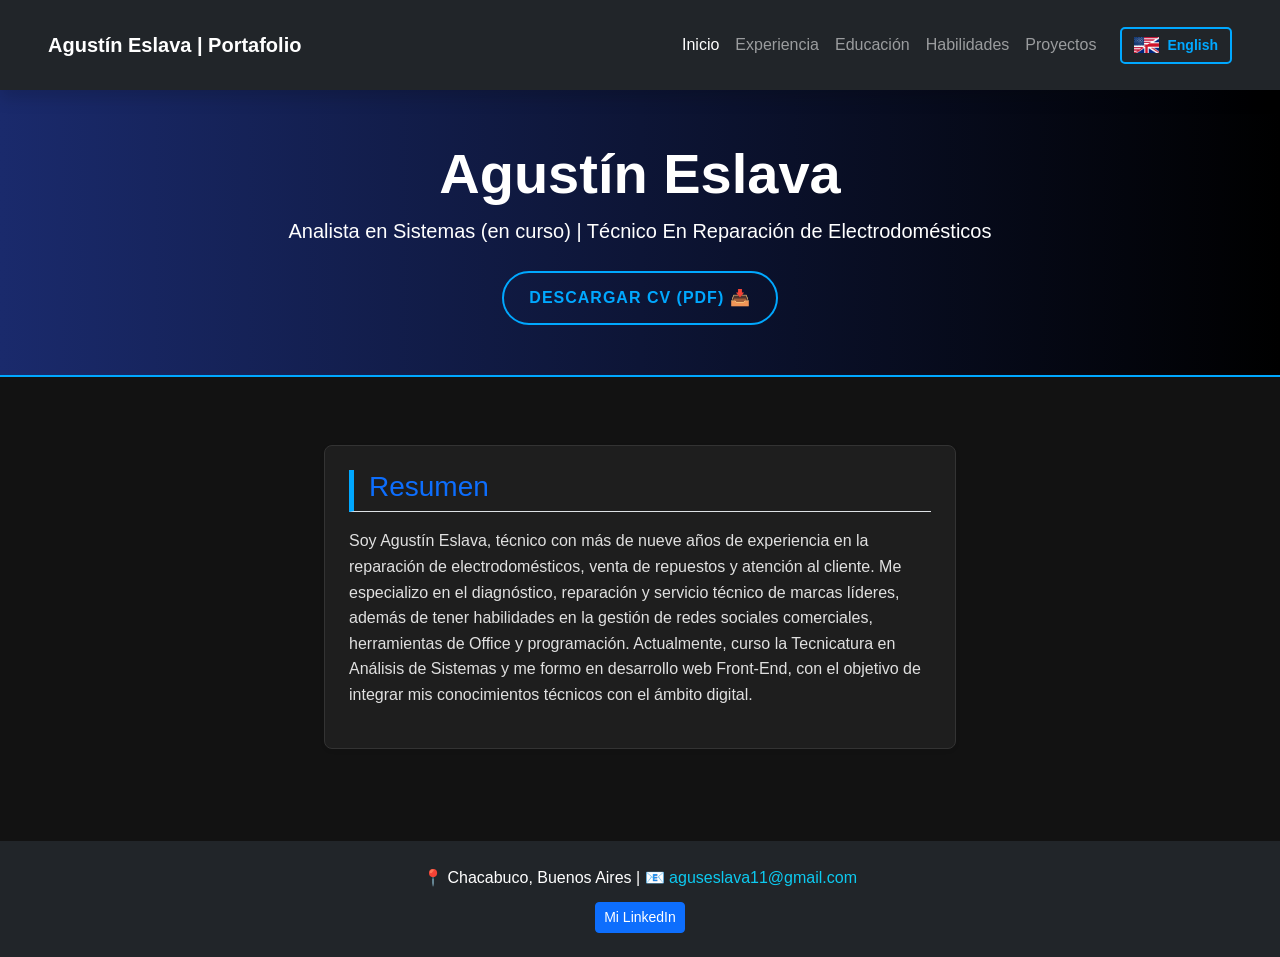
<file: index.html>
<!DOCTYPE html>
<html lang="es">
<head>
    <meta charset="UTF-8">
    <meta name="viewport" content="width=device-width, initial-scale=1.0">
    <title>Agustín Eslava | Portafolio</title>
    <link href="https://cdn.jsdelivr.net/npm/bootstrap@5.3.0/dist/css/bootstrap.min.css" rel="stylesheet">
    <link rel="stylesheet" href="style.css">
</head>
<body>
    <nav class="navbar navbar-expand-lg navbar-dark bg-dark sticky-top shadow py-4">
        <div class="container-fluid px-5">
            <a class="navbar-brand fw-bold" href="index.html">Agustín Eslava | Portafolio</a>

            <button class="navbar-toggler" type="button" data-bs-toggle="collapse" data-bs-target="#navbarNav">
                <span class="navbar-toggler-icon"></span>
            </button>

            <div class="collapse navbar-collapse" id="navbarNav">
                <ul class="navbar-nav ms-auto align-items-center">
                    <li class="nav-item"><a class="nav-link active" href="index.html" data-section="nav" data-value="inicio">Inicio</a></li>
                    <li class="nav-item"><a class="nav-link" href="experiencia.html" data-section="nav" data-value="experiencia">Experiencia</a></li>
                    <li class="nav-item"><a class="nav-link" href="educacion.html" data-section="nav" data-value="educacion">Educación</a></li>
                    <li class="nav-item"><a class="nav-link" href="habilidades.html" data-section="nav" data-value="habilidades">Habilidades</a></li>
                    <li class="nav-item"><a class="nav-link" href="proyectos.html" data-section="nav" data-value="proyectos">Proyectos</a></li>
                    <li class="nav-item ms-lg-3">
                        <button id="btn-idioma" class="btn btn-outline-info btn-sm border-0 d-flex align-items-center gap-2"></button>
                    </li>
                </ul>
            </div>
        </div>
    </nav>

    <header>
        <h1 class="display-4 fw-bold">Agustín Eslava</h1>
        <p class="lead" data-section="header" data-value="subtitulo">Analista en Sistemas (en curso) | Técnico En Reparación de Electrodomésticos</p>
        <div class="mt-4">
            <a href="docs/CV_Agustin_Eslava.pdf" download="CV_Agustin_Eslava" class="btn-descarga" data-section="header" data-value="boton-cv">
                Descargar CV (PDF) 📥
            </a>
        </div>
    </header>

    <div class="container my-5">
        <div class="row">
            <div class="col-lg-8 mx-auto">
                <section id="resumen" class=" p-4 shadow-sm rounded-3 mb-4">
                    <h2 class="h3 text-primary border-bottom pb-2" data-section="resumen" data-value="titulo">Resumen</h2>
                    <p class="mt-3" data-section="resumen" data-value="texto">
                        Soy Agustín Eslava, técnico con más de nueve años de experiencia en la 
                        reparación de electrodomésticos, venta de repuestos y atención al cliente. 
                        Me especializo en el diagnóstico, reparación y servicio técnico de marcas líderes, 
                        además de tener habilidades en la gestión de redes sociales comerciales, herramientas de Office y programación. 
                        Actualmente, curso la Tecnicatura en Análisis de Sistemas y me formo en desarrollo web Front-End, 
                        con el objetivo de integrar mis conocimientos técnicos con el ámbito digital.
                    </p>
                </section>
            </div>
        </div>
    </div>

    <footer class="bg-dark text-white text-center py-4 mt-5">
        <p class="mb-1">📍 Chacabuco, Buenos Aires | 📧 <a href="mailto:aguseslava11@gmail.com" class="text-info"> aguseslava11@gmail.com</a> </p>
        <p class="mb-0">
            <a href="https://www.linkedin.com/in/agustin-eslava-4a9761300/" target="_blank" rel="noopener" class="btn btn-primary btn-sm mt-2 text-white">
                Mi LinkedIn 
            </a>
        </p>
    </footer>

    <script src="https://cdn.jsdelivr.net/npm/bootstrap@5.3.0/dist/js/bootstrap.bundle.min.js"></script>
    <script src="idioma.js"></script>
</body>
</html>
</file>
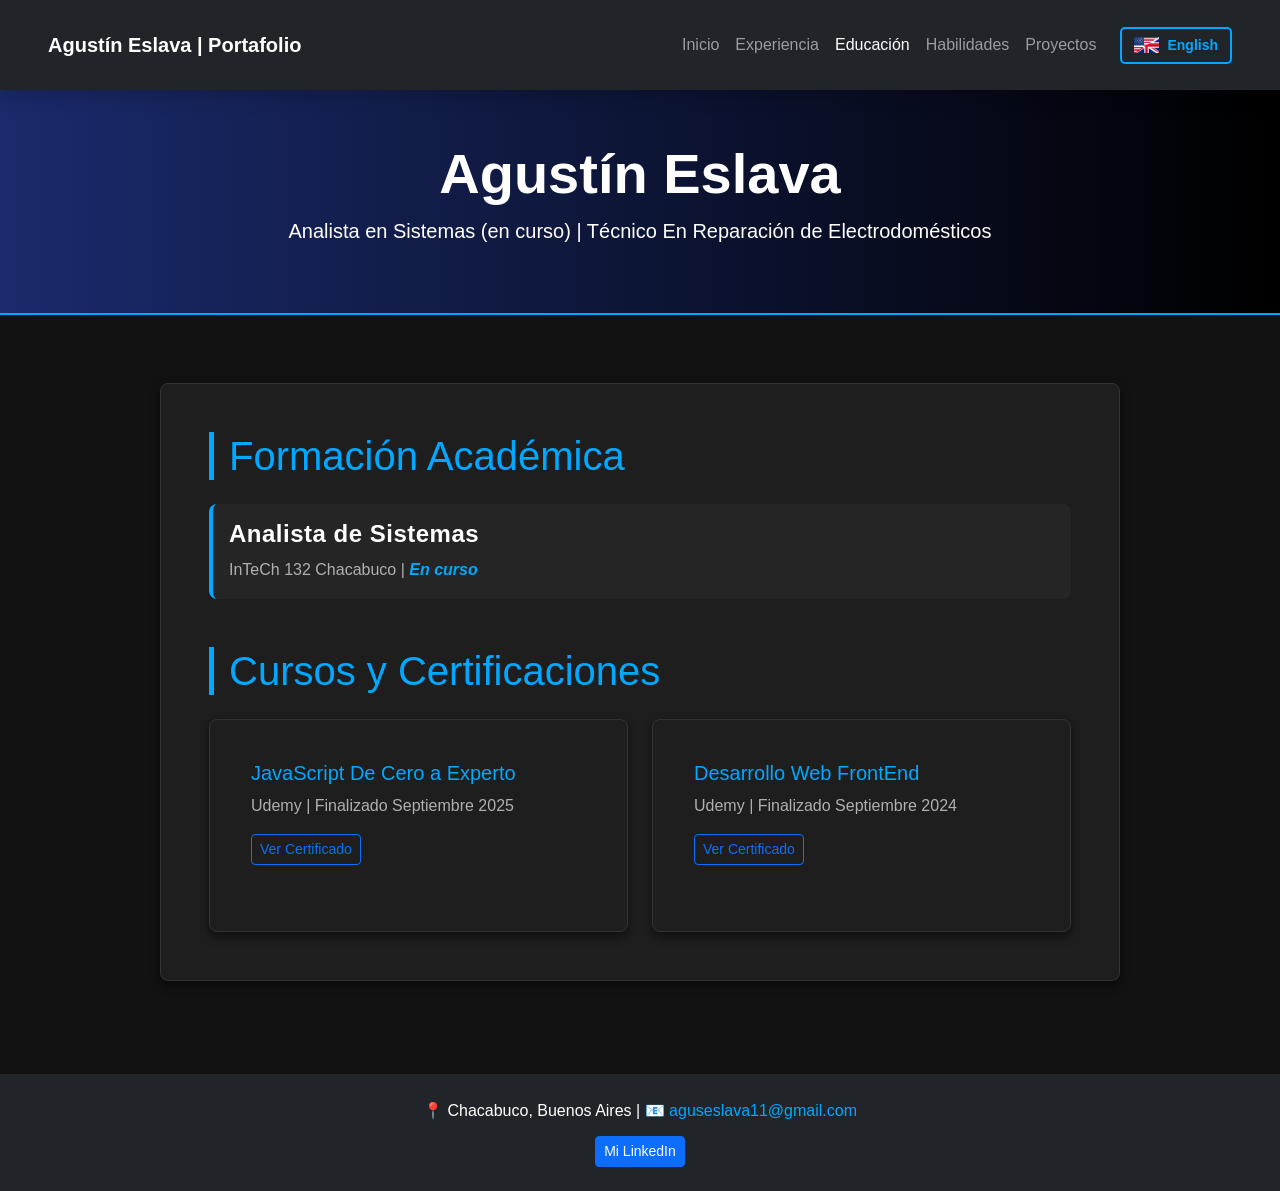
<file: educacion.html>
<!DOCTYPE html>
<html lang="es">
<head>
    <meta charset="UTF-8">
    <meta name="viewport" content="width=device-width, initial-scale=1.0">
    <title>Educación | Agustín Eslava</title>
    <link href="https://cdn.jsdelivr.net/npm/bootstrap@5.3.0/dist/css/bootstrap.min.css" rel="stylesheet">
    <link rel="stylesheet" href="style.css">
</head>
<body>

    <nav class="navbar navbar-expand-lg navbar-dark bg-dark sticky-top shadow py-4">
        <div class="container-fluid px-5">
            <a class="navbar-brand fw-bold" href="index.html">Agustín Eslava | Portafolio</a>
            <button class="navbar-toggler" type="button" data-bs-toggle="collapse" data-bs-target="#navbarNav">
                <span class="navbar-toggler-icon"></span>
            </button>
            <div class="collapse navbar-collapse" id="navbarNav">
                <ul class="navbar-nav ms-auto align-items-center">
                    <li class="nav-item"><a class="nav-link" href="index.html" data-section="nav" data-value="inicio">Inicio</a></li>
                    <li class="nav-item"><a class="nav-link" href="experiencia.html" data-section="nav" data-value="experiencia">Experiencia</a></li>
                    <li class="nav-item"><a class="nav-link active" href="educacion.html" data-section="nav" data-value="educacion">Educación</a></li>
                    <li class="nav-item"><a class="nav-link" href="habilidades.html" data-section="nav" data-value="habilidades">Habilidades</a></li>
                    <li class="nav-item"><a class="nav-link" href="proyectos.html" data-section="nav" data-value="proyectos">Proyectos</a></li>
                    <li class="nav-item ms-lg-3">
                        <button id="btn-idioma" class="btn btn-outline-info btn-sm border-0 d-flex align-items-center gap-2"></button>
                    </li>
                </ul>
            </div>
        </div>
    </nav>

    <header>
        <h1 class="display-4 fw-bold">Agustín Eslava</h1>
        <p class="lead" data-section="header" data-value="subtitulo">Analista en Sistemas (en curso) | Técnico En Reparación de Electrodomésticos</p>
    </header>


    <div class="container my-5">
        <section class="p-5">
            <h2 class="display-6 mb-4" data-section="edu" data-value="titulo-acad">Formación Académica</h2>
            
            <div class="educacion-item mb-5 p-3 rounded-3">
                <h3 class="h4 fw-bold" data-section="edu" data-value="carrera">Analista de Sistemas</h3>
                <p>InTeCh 132 Chacabuco | <span class="estado-cursada" data-section="edu" data-value="estado">En curso</span></p> 
            </div>

            <h2 class="display-6 mb-4" data-section="edu" data-value="titulo-cursos">Cursos y Certificaciones</h2>
            <div class="row g-4">
                <div class="col-md-6">
                    <div class="card h-100"> 
                        <div class="card-body">
                            <h5 class="card-title text-primary">JavaScript De Cero a Experto</h5>
                            <p class="card-text text-secondary" data-section="edu" data-value="cert1-info">Udemy | Finalizado Septiembre 2025</p> 
                            <a href="https://www.udemy.com/certificate/UC-1a5c8558-ef1d-42f9-90ba-e4e92c94efa2/" class="btn btn-outline-primary btn-sm" target="_blank" rel="noopener" data-section="edu" data-value="btn-cert">Ver Certificado</a> 
                        </div>
                    </div>
                </div>
                <div class="col-md-6">
                    <div class="card h-100">
                        <div class="card-body">
                            <h5 class="card-title text-primary">Desarrollo Web FrontEnd</h5>
                            <p class="card-text text-secondary" data-section="edu" data-value="cert2-info">Udemy | Finalizado Septiembre 2024</p>
                            <a href="https://www.udemy.com/certificate/UC-b2381cbc-3cc8-4014-b158-303fa6708ece/" class="btn btn-outline-primary btn-sm" target="_blank" rel="noopener" data-section="edu" data-value="btn-cert">Ver Certificado</a> 
                        </div>
                    </div>
                </div>
            </div>
        </section>
    </div>

    <footer class="bg-dark text-white text-center py-4 mt-5">
        <p class="mb-1">📍 Chacabuco, Buenos Aires | 📧 <a href="mailto:aguseslava11@gmail.com"> aguseslava11@gmail.com</a> </p>
        <p class="mb-0">
            <a href="https://www.linkedin.com/in/agustin-eslava-4a9761300/" target="_blank" rel="noopener" class="btn btn-primary btn-sm mt-2 text-white">
                Mi LinkedIn 
            </a>
        </p>
    </footer>
    <script src="https://cdn.jsdelivr.net/npm/bootstrap@5.3.0/dist/js/bootstrap.bundle.min.js"></script>
    <script src="idioma.js"></script>
</body>
</html>
</file>
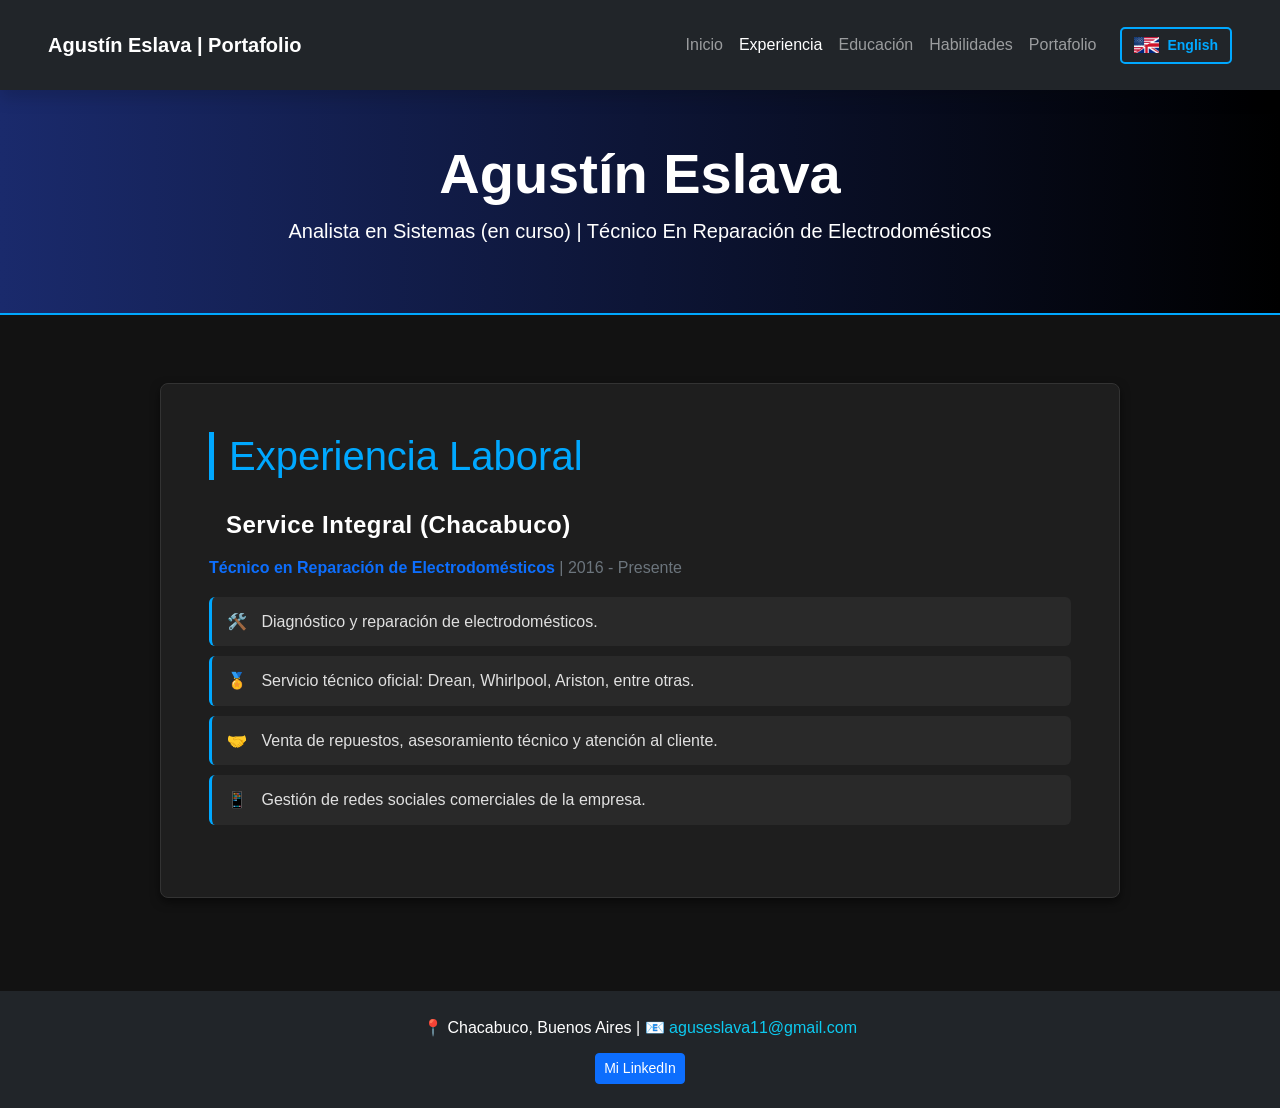
<file: experiencia.html>
<!DOCTYPE html>
<html lang="es">
<head>
    <meta charset="UTF-8">
    <meta name="viewport" content="width=device-width, initial-scale=1.0">
    <title>Experiencia | Agustín Eslava</title>
    <link href="https://cdn.jsdelivr.net/npm/bootstrap@5.3.0/dist/css/bootstrap.min.css" rel="stylesheet">
    <link rel="stylesheet" href="style.css">
</head>
<body>

    <nav class="navbar navbar-expand-lg navbar-dark bg-dark sticky-top shadow py-4">
        <div class="container-fluid px-5">
            <a class="navbar-brand fw-bold" href="index.html">Agustín Eslava | Portafolio</a>
            <button class="navbar-toggler" type="button" data-bs-toggle="collapse" data-bs-target="#navbarNav">
                <span class="navbar-toggler-icon"></span>
            </button>
            <div class="collapse navbar-collapse" id="navbarNav">
                <ul class="navbar-nav ms-auto align-items-center">
                    <li class="nav-item"><a class="nav-link" href="index.html" data-section="nav" data-value="inicio">Inicio</a></li>
                    <li class="nav-item"><a class="nav-link active" href="experiencia.html" data-section="nav" data-value="experiencia">Experiencia</a></li>
                    <li class="nav-item"><a class="nav-link" href="educacion.html" data-section="nav" data-value="educacion">Educación</a></li>
                    <li class="nav-item"><a class="nav-link" href="habilidades.html" data-section="nav" data-value="habilidades">Habilidades</a></li>
                    <li class="nav-item"><a class="nav-link" href="portafolio.html" data-section="nav" data-value="portafolio">Portafolio</a></li>
                    <li class="nav-item ms-lg-3">
                        <button id="btn-idioma" class="btn btn-outline-info btn-sm border-0 d-flex align-items-center gap-2"></button>
                    </li>
                </ul>
            </div>
        </div>
    </nav>

    <header>
        <h1 class="display-4 fw-bold">Agustín Eslava</h1>
        <p class="lead" data-section="header" data-value="subtitulo">Analista en Sistemas (en curso) | Técnico En Reparación de Electrodomésticos</p>
    </header>


    <div class="container my-5">
        <section class="p-5"> 
            <h2 class="display-6 mb-4" data-section="exp" data-value="titulo-pag">Experiencia Laboral</h2>
            
            <div class="mb-4">
                <h3 class="h4 fw-bold">
                    <a href="https://www.instagram.com/service_integral2021/" target="_blank" rel="noopener" class="btn-instagram">
                        Service Integral (Chacabuco)
                    </a>
                </h3>
                <p class="text-secondary">
                    <strong class="text-primary" data-section="exp" data-value="puesto">Técnico en Reparación de Electrodomésticos</strong> | <span data-section="exp" data-value="fecha">2016 - Presente</span>
                </p>
                
                <ul class="experience-list mt-3">
                    <li data-section="exp" data-value="item1"><span>🛠️</span> Diagnóstico y reparación de electrodomésticos.</li>
                    <li data-section="exp" data-value="item2"><span>🏅</span> Servicio técnico oficial: Drean, Whirlpool, Ariston, entre otras.</li>
                    <li data-section="exp" data-value="item3"><span>🤝</span> Venta de repuestos, asesoramiento técnico y atención al cliente.</li>
                    <li data-section="exp" data-value="item4"><span>📱</span> Gestión de redes sociales comerciales de la empresa.</li>
                </ul>
            </div>
        </section>
    </div>

    <footer class="bg-dark text-white text-center py-4 mt-5">
        <p class="mb-1">📍 Chacabuco, Buenos Aires | 📧 <a href="mailto:aguseslava11@gmail.com" class="text-info"> aguseslava11@gmail.com</a> </p>
        <p class="mb-0">
            <a href="https://www.linkedin.com/in/agustin-eslava-4a9761300/" target="_blank" rel="noopener" class="btn btn-primary btn-sm mt-2 text-white">
                Mi LinkedIn 
            </a>
        </p>
    </footer>

    <script src="https://cdn.jsdelivr.net/npm/bootstrap@5.3.0/dist/js/bootstrap.bundle.min.js"></script>
    <script src="idioma.js"></script>
</body>
</html>
</file>
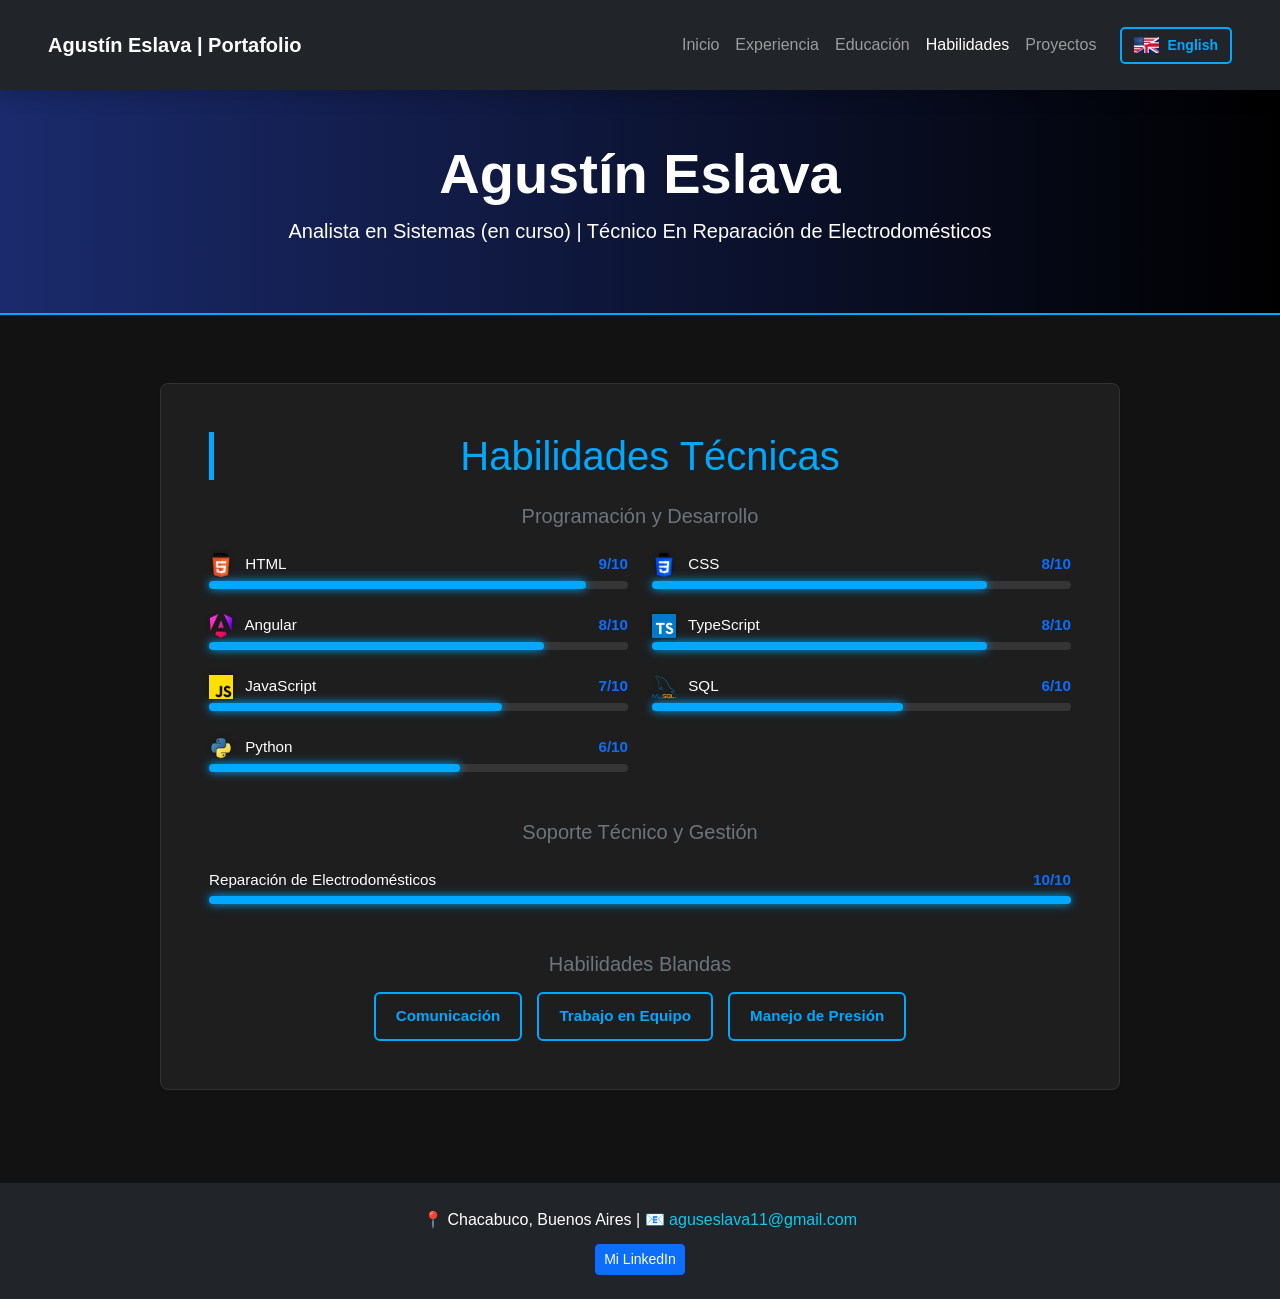
<file: habilidades.html>
<!DOCTYPE html>
<html lang="es">
<head>
    <meta charset="UTF-8">
    <meta name="viewport" content="width=device-width, initial-scale=1.0">
    <title>Habilidades | Agustín Eslava</title>
    <link href="https://cdn.jsdelivr.net/npm/bootstrap@5.3.0/dist/css/bootstrap.min.css" rel="stylesheet">
    <link rel="stylesheet" href="style.css">
</head>
<body>

    <nav class="navbar navbar-expand-lg navbar-dark bg-dark sticky-top shadow py-4">
        <div class="container-fluid px-5">
            <a class="navbar-brand fw-bold" href="index.html" data-section="nav" data-value="brand">Agustín Eslava | Portafolio</a>
            <div class="collapse navbar-collapse" id="navbarNav">
                <ul class="navbar-nav ms-auto align-items-center">
                    <li class="nav-item"><a class="nav-link" href="index.html" data-section="nav" data-value="inicio">Inicio</a></li>
                    <li class="nav-item"><a class="nav-link" href="experiencia.html" data-section="nav" data-value="experiencia">Experiencia</a></li>
                    <li class="nav-item"><a class="nav-link" href="educacion.html" data-section="nav" data-value="educacion">Educación</a></li>
                    <li class="nav-item"><a class="nav-link active" href="habilidades.html" data-section="nav" data-value="habilidades">Habilidades</a></li>
                    <li class="nav-item"><a class="nav-link" href="proyectos.html" data-section="nav" data-value="proyectos">Proyectos</a></li>
                    <li class="nav-item ms-lg-3">
                        <button id="btn-idioma" class="btn btn-outline-info btn-sm border-0 d-flex align-items-center gap-2"></button>
                    </li>
                </ul>
            </div>
        </div>
    </nav>

    <header>
        <h1 class="display-4 fw-bold">Agustín Eslava</h1>
        <p class="lead" data-section="header" data-value="subtitulo">Analista en Sistemas (en curso) | Técnico En Reparación de Electrodomésticos</p>
    </header>

    <div class="container my-5 text-center">
    <section class="p-5 shadow-sm rounded-3">
        <h2 class="display-6 mb-4" data-section="skills" data-value="titulo-pag">Habilidades Técnicas</h2>
        <h5 class="text-secondary mb-4" data-section="skills" data-value="cat1">Programación y Desarrollo</h5>
        <div class="row g-4 mb-5 text-start">
            <div class="col-md-6">
                <div class="d-flex justify-content-between mb-1">
                    <span class="text-white"><img src="iconos/html-5.png" class="icon-skill"> HTML</span>
                    <span class="text-primary fw-bold">9/10</span>
                </div>
                <div class="progress custom-progress">
                    <div class="progress-bar bg-info" style="width: 90%"></div>
                </div>
            </div>
            <div class="col-md-6">
                <div class="d-flex justify-content-between mb-1">
                    <span class="text-white"><img src="iconos/css-3.png" class="icon-skill"> CSS</span>
                    <span class="text-primary fw-bold">8/10</span>
                </div>
                <div class="progress custom-progress">
                    <div class="progress-bar bg-info" style="width: 80%"></div>
                </div>
            </div>
            <div class="col-md-6">
                <div class="d-flex justify-content-between mb-1">
                    <span class="text-white"><img src="iconos/angular-icon.png" class="icon-skill"> Angular</span>
                    <span class="text-primary fw-bold">8/10</span>
                </div>
                <div class="progress custom-progress">
                    <div class="progress-bar bg-info" style="width: 80%"></div>
                </div>
            </div>
            <div class="col-md-6">
                <div class="d-flex justify-content-between mb-1">
                    <span class="text-white"><img src="iconos/typescript.png" class="icon-skill"> TypeScript</span>
                    <span class="text-primary fw-bold">8/10</span>
                </div>
                <div class="progress custom-progress">
                    <div class="progress-bar bg-info" style="width: 80%"></div>
                </div>
            </div>
            <div class="col-md-6">
                <div class="d-flex justify-content-between mb-1">
                    <span class="text-white"><img src="iconos/js.png" class="icon-skill"> JavaScript</span>
                    <span class="text-primary fw-bold">7/10</span>
                </div>
                <div class="progress custom-progress">
                    <div class="progress-bar bg-info" style="width: 70%"></div>
                </div>
            </div>
            <div class="col-md-6">
                <div class="d-flex justify-content-between mb-1">
                    <span class="text-white"><img src="iconos/MySQL.png" class="icon-skill"> SQL</span>
                    <span class="text-primary fw-bold">6/10</span>
                </div>
                <div class="progress custom-progress">
                    <div class="progress-bar bg-info" style="width: 60%"></div>
                </div>
            </div>
            <div class="col-md-6">
                <div class="d-flex justify-content-between mb-1">
                    <span class="text-white"><img src="iconos/Python.png" class="icon-skill"> Python</span>
                    <span class="text-primary fw-bold">6/10</span>
                </div>
                <div class="progress custom-progress">
                    <div class="progress-bar bg-info" style="width: 60%"></div>
                </div>
            </div>
        </div>

        <h5 class="text-secondary mb-4" data-section="skills" data-value="cat2">Soporte Técnico y Gestión</h5>
        <div class="row g-4 mb-5 text-start">
            <div class="col-12">
                <div class="d-flex justify-content-between mb-1">
                    <span class="text-white" data-section="skills" data-value="soporte1">Reparación de Electrodomésticos</span>
                    <span class="text-primary fw-bold">10/10</span>
                </div>
                <div class="progress custom-progress">
                    <div class="progress-bar bg-info" style="width: 100%"></div>
                </div>
            </div>
        </div>

        <h5 class="text-secondary mb-3" data-section="skills" data-value="cat3">Habilidades Blandas</h5>
        <div class="skills-grid justify-content-center">
            <span class="soft-skill" data-section="skills" data-value="soft1">Comunicación</span>
            <span class="soft-skill" data-section="skills" data-value="soft2">Trabajo en Equipo</span>
            <span class="soft-skill" data-section="skills" data-value="soft3">Manejo de Presión</span>
        </div>
    </section>
    </div>


<footer class="bg-dark text-white text-center py-4 mt-5">
    <p class="mb-1">📍 Chacabuco, Buenos Aires | 📧 <a href="mailto:aguseslava11@gmail.com" class="text-info"> aguseslava11@gmail.com</a> </p>
    <p class="mb-0">
        <a href="https://www.linkedin.com/in/agustin-eslava-4a9761300/" target="_blank" rel="noopener" class="btn btn-primary btn-sm mt-2 text-white">
            Mi LinkedIn 
        </a>
    </p>
</footer>
<script src="https://cdn.jsdelivr.net/npm/bootstrap@5.3.0/dist/js/bootstrap.bundle.min.js"></script>
<script src="idioma.js"></script>
</body>
</html>
</file>
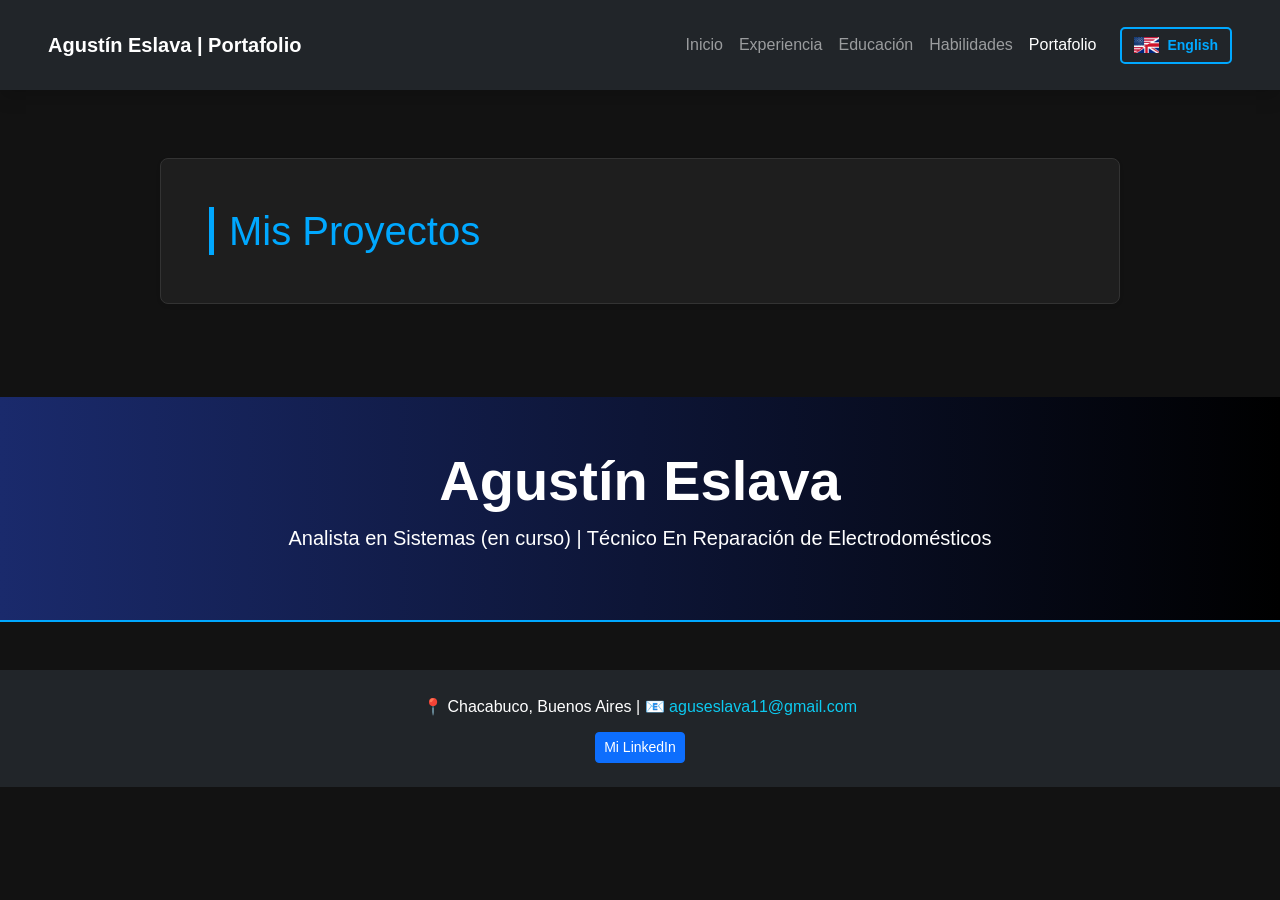
<file: portafolio.html>
<!DOCTYPE html>
<html lang="es">
<head>
    <meta charset="UTF-8">
    <meta name="viewport" content="width=device-width, initial-scale=1.0">
    <title>Educación | Agustín Eslava</title>
    <link href="https://cdn.jsdelivr.net/npm/bootstrap@5.3.0/dist/css/bootstrap.min.css" rel="stylesheet">
    <link rel="stylesheet" href="style.css">
</head>
<body>

    <nav class="navbar navbar-expand-lg navbar-dark bg-dark sticky-top shadow py-4">
        <div class="container-fluid px-5">
            <a class="navbar-brand fw-bold" href="index.html">Agustín Eslava | Portafolio</a>
            <button class="navbar-toggler" type="button" data-bs-toggle="collapse" data-bs-target="#navbarNav">
                <span class="navbar-toggler-icon"></span>
            </button>
            <div class="collapse navbar-collapse" id="navbarNav">
                <ul class="navbar-nav ms-auto align-items-center">
                    <li class="nav-item"><a class="nav-link" href="index.html" data-section="nav" data-value="inicio">Inicio</a></li>
                    <li class="nav-item"><a class="nav-link" href="experiencia.html" data-section="nav" data-value="experiencia">Experiencia</a></li>
                    <li class="nav-item"><a class="nav-link" href="educacion.html" data-section="nav" data-value="educacion">Educación</a></li>
                    <li class="nav-item"><a class="nav-link" href="habilidades.html" data-section="nav" data-value="habilidades">Habilidades</a></li>
                    <li class="nav-item"><a class="nav-link active" href="portafolio.html" data-section="nav" data-value="portafolio">Portafolio</a></li>
                    <li class="nav-item ms-lg-3">
                        <button id="btn-idioma" class="btn btn-outline-info btn-sm border-0 d-flex align-items-center gap-2"></button>
                    </li>
                </ul>
            </div>
        </div>
    </nav>


    <div class="container my-5">
        <section class="p-5 shadow-sm rounded-3">
            <h2 class="display-6 mb-4" data-section="projets" data-value="titulo-pag">Mis Proyectos</h2>
            <div class="row g-4"></div>
        </section>
    </div>

    <header>
        <h1 class="display-4 fw-bold">Agustín Eslava</h1>
        <p class="lead" data-section="header" data-value="subtitulo">Analista en Sistemas (en curso) | Técnico En Reparación de Electrodomésticos</p>
    </header>


    <footer class="bg-dark text-white text-center py-4 mt-5">
        <p class="mb-1">📍 Chacabuco, Buenos Aires | 📧 <a href="mailto:aguseslava11@gmail.com" class="text-info"> aguseslava11@gmail.com</a> </p>
        <p class="mb-0">
            <a href="https://www.linkedin.com/in/agustin-eslava-4a9761300/" target="_blank" rel="noopener" class="btn btn-primary btn-sm mt-2 text-white">
                Mi LinkedIn 
            </a>
        </p>
    </footer>

    <script src="https://cdn.jsdelivr.net/npm/bootstrap@5.3.0/dist/js/bootstrap.bundle.min.js"></script>
    <script src="idioma.js"></script>
</file>
<file: style.css>
:root {
    --primary: #00a8ff;       /* El azul brillante para los bordes y títulos */
    --bg-dark: #121212;      /* Fondo principal oscuro */
    --card-bg: #1e1e1e;      /* Fondo de las secciones */
    --text-color: #e0e0e0;   /* Texto claro */
}

body {
    font-family: 'Segoe UI', sans-serif;
    background-color: var(--bg-dark) !important;
    color: var(--text-color) !important;
    margin: 0;
    line-height: 1.6;
}

header {
    background: linear-gradient(to right, #1a2a6c, #000000) !important;
    color: white !important;
    text-align: center;
    padding: 50px 20px;
    border-bottom: 2px solid var(--primary);
}

.container {
    max-width: 1000px; 
    margin: 20px auto;
    padding: 20px;
}

section, .card {
    background-color: var(--card-bg) !important;
    padding: 25px;
    margin-bottom: 25px;
    border-radius: 8px;
    box-shadow: 0 4px 10px rgba(0,0,0,0.5) !important;
    border: 1px solid #333 !important; 
}


h2 {
    color: var(--primary) !important;
    border-left: 5px solid var(--primary) !important; 
    padding-left: 15px;
    margin-top: 0;
}


.skills-grid {
    display: flex;
    flex-wrap: wrap;
    gap: 15px;
}

/* Estilo para habilidades blandas  */
/* Estilo de los recuadros de colores (Técnicas) */
.skills-grid span {
    background-color: var(--primary) !important; 
    color: #000000 !important; 
    padding: 10px 20px;
    border-radius: 6px;
    font-weight: bold;
    font-size: 0.95rem;
    display: inline-block;
    transition: transform 0.2s; /
}

/* Estilo específico para las Habilidades Blandas ) */
.skills-grid span.soft-skill {
    background-color: transparent !important;
    color: var(--primary) !important;
    border: 2px solid var(--primary) !important;
}



/* Estilo para la lista de experiencia */
.experience-list {
    list-style: none;
    padding-left: 0;
}

.experience-list li {
    background-color: rgba(255, 255, 255, 0.05); 
    margin-bottom: 10px;
    padding: 12px 15px;
    border-radius: 6px;
    border-left: 3px solid var(--primary); 
    color: var(--text-color);
}

.experience-list li span {
    margin-right: 10px;
}


h3.fw-bold {
    letter-spacing: 0.5px;
}

.educacion-item {
    background: rgba(255, 255, 255, 0.03) !important; 
    border-left: 4px solid var(--primary); 
}

.educacion-item h3 {
    color: #ffffff !important; 
}

.educacion-item p {
    color: #b0b0b0 !important; 
    margin-bottom: 0;
}

/* El texto "En curso" */
.estado-cursada {
    color: var(--primary) !important;
    font-weight: bold;
    font-style: italic;
}

/* Estilo para los títulos de las Cards de certificación */
.card-title {
    color: var(--primary) !important;
}

.card-text {
    color: #b0b0b0 !important;
}

footer {
    text-align: center;
    padding: 30px;
    background: #000000 !important;
    color: white;
}

footer a {
    color: var(--primary) !important;
    text-decoration: none;
}


html {
    scroll-behavior: smooth;
}

.btn-descarga {
    display: inline-block;
    padding: 12px 25px;
    background-color: transparent;
    color: var(--primary) !important;
    border: 2px solid var(--primary);
    border-radius: 30px; 
    text-decoration: none;
    font-weight: bold;
    transition: all 0.3s ease;
    text-transform: uppercase;
    letter-spacing: 1px;
}

.btn-descarga:hover {
    background-color: var(--primary);
    color: #121212 !important; 
    box-shadow: 0 0 20px rgba(0, 168, 255, 0.4); 
    transform: scale(1.05); 
}

.icon-skill {
    width: 24px;         
    height: 24px;        
    object-fit: contain; 
    margin-right: 8px;   
    vertical-align: middle; 
    filter: drop-shadow(0 0 2px rgba(0,0,0,0.5)); 
    transition: transform 0.3s ease;
}

/* Efecto hover */
.d-flex:hover .icon-skill {
    transform: scale(1.4) rotate(-10deg);
    filter: drop-shadow(0 0 5px var(--primary)); 
}

/*  Efecto  al pasar el mouse por el botón de LinkedIn */
.btn-primary:hover {
    background-color: #ffffff !important; 
    color: var(--primary) !important;      
    border-color: #ffffff !important;
}
#btn-idioma {
    background-color: transparent !important;
    color: var(--primary) !important;
    border: 2px solid var(--primary) !important;
    border-radius: 5px; 
    padding: 6px 12px;
    font-weight: bold;
    transition: all 0.3s ease;
    display: flex;
    align-items: center;
    gap: 8px;
}

#btn-idioma:hover {
    background-color: #ffffff !important; 
    color: var(--primary) !important;      
    border-color: #ffffff !important;
    transform: scale(1.05);
}

/* Estilo base para el enlace de Instagram en el título */
.btn-instagram {
    color: white; /* Color inicial blanco */
    text-decoration: none;
    padding: 5px 15px;
    border: 2px solid transparent; /*  espacio para el borde */
    border-radius: 6px;
    transition: all 0.3s ease;
    display: inline-block;
}

/* Efecto Hover  */
.btn-instagram:hover {
    background-color: #ffffff !important; /* Fondo blanco */
    color: var(--primary) !important;      /* Texto azul brillante */
    border-color: #ffffff !important;    /* Borde blanco */
    transform: translateY(-2px);         /* Pequeño salto hacia arriba */
}

/* Tarjeta de proyectos*/
.card-proyecto{
    background-color: var(--card-bg);
    border: 1px solid #333;
    transition: all 0.3s ease;
    overflow: hidden;
}

.card-proyecto:hover{
    transform: translateY(-10px);
    border-color:var(--primary);
    box-shadow: 0 10px 20px rgba(0, 168, 255, 0.2);
}

.card-proyecto .card-img-top{
    height: 180px;
    object-fit: cover;
}

.card-proyecto .card-title{
    color:var(--primary);
    font-weight: bold;
}

.card-proyecto .btn-outline-primary {
    border-radius: 20px;
    font-weight: bold;
    transition: all 0.3s ease;
}

.card-proyecto .btn-outline-primary:hover {
    background-color: var(--primary);
    color: #000;
    box-shadow: 0 0 10px var(--primary);
}

.badge-tech{
    background-color: rgba(0, 168, 255, 0.1);
    color: var(--primary);
    border-radius: 4px;
    border: 1px solid var(--primary);
    padding: 3px 8px;
    font-size: 0.7rem;
    margin-right: 5px;
    font-weight: bold;
}

.enlace-galeria {
    position: relative;
    display: block;
    overflow: hidden;
    cursor: pointer;
}

.overlay-galeria {
    position: absolute;
    top: 0;
    left: 0;
    width: 100%;
    height: 100%;
    background-color: rgba(0, 168, 255, 0.4); /* Azul translúcido */
    display: flex;
    align-items: center;
    justify-content: center;
    opacity: 0;
    transition: opacity 0.3s ease;
    z-index: 2;
}

.overlay-galeria span {
    color: white;
    font-weight: bold;
    background: rgba(0, 0, 0, 0.7);
    padding: 8px 16px;
    border-radius: 25px;
    border: 1px solid var(--primary);
}

/* Efectos Hover */
.enlace-galeria:hover .overlay-galeria {
    opacity: 1;
}

.enlace-galeria:hover .card-img-top {
    transform: scale(1.1);
    transition: transform 0.5s ease;
}

/* Estilo para las barras de progreso */
.custom-progress {
    height: 8px !important;
    background-color: rgba(255, 255, 255, 0.1) !important;
    border-radius: 10px !important;
    border: none !important;
    overflow: visible !important; /* Para que el brillo se vea */
}

.progress-bar {
    background-color: var(--primary) !important;
    border-radius: 10px !important;
    box-shadow: 0 0 10px var(--primary); /* Efecto Neón */
    transition: width 1.5s ease-in-out !important;
}


.text-start .d-flex span {
    font-size: 0.95rem;
    font-weight: 500;
}
</file>
